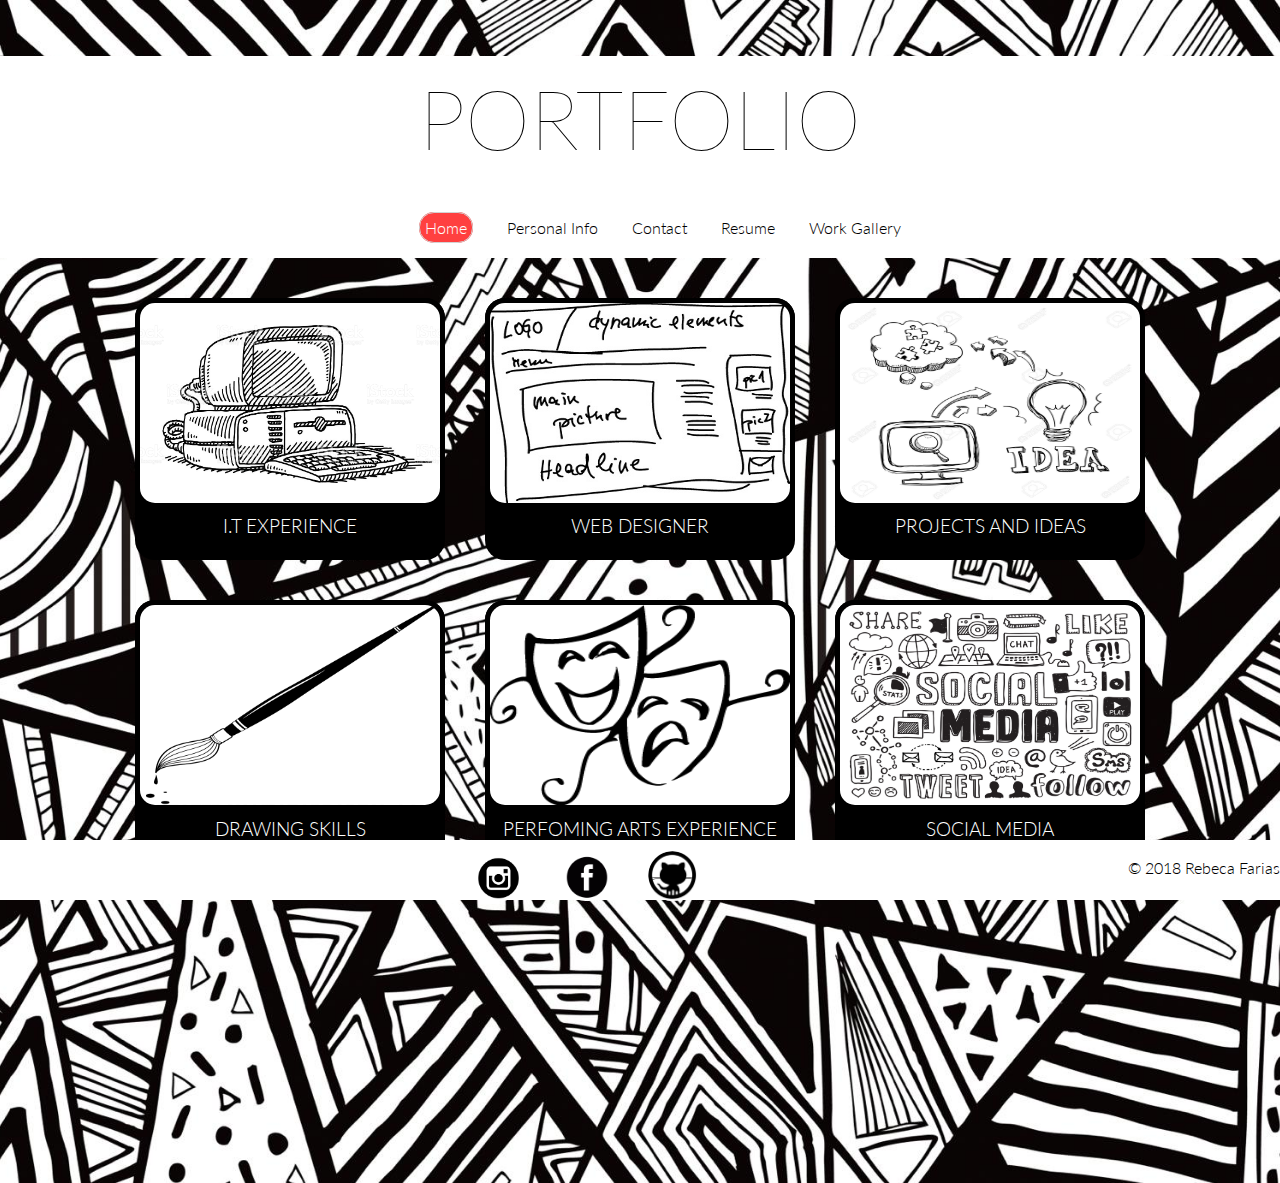
<file: index.html>
<!DOCTYPE html>
<html>
<head>
    <title>Portfolio</title>
    <meta charset="utf-8"/>
    <link href='https://fonts.googleapis.com/css?family=Lato:400,300,100,700,900' rel='stylesheet' type='text/css'>
    <link href="css/app.css" rel="stylesheet" type="text/css" />
</head>

<body>
    <header>
      <nav>
         <h1 class="page-title">PORTFOLIO</h1>
         <div class="nav-wrapper" >
         <ul id="nav-mobile" >
        <li><a href="index.html" class="active">Home</a></li>
        <li><a href="personalinfo.html" >Personal Info</a></li>
        <li><a href="contact.html" >Contact</a></li>
        <li><a href="resume.html" >Resume</a></li>
        <li><a href="gallery.html" >Work Gallery</a></li>

      </ul>
      </div>
      </nav>
    </header>
<main>
    <div class="gallery">
      <figure class="gallery-item">
        <a href="itexperience.html"><img class="thumbnail" id="radioimg" src="img/computerdraw1.jpg" style="width:300px"></a>
        <p class="imgdescription"><a href="itexperience.html" >I.T EXPERIENCE</a></p>
      </figure>
      <figure class="gallery-item">
        <a href="webdesign.html"><img class="thumbnail" id="radioimg" src="img/webdesigndraw1.jpg" style="width:300px"></a>
        <p class="imgdescription"><a href="webdesign.html">WEB DESIGNER</a></p>
      </figure>
      <figure class="gallery-item">
        <a href="projectidea.html"><img class="thumbnail" id="radioimg" src="img/ideasdraw1.jpg" style="width: 300px"></a>
        <p class="imgdescription"><a href="projectidea.html" >PROJECTS AND IDEAS</a></p>
      </figure>
      <figure class="gallery-item">
        <a href="drawing.html"><img class="thumbnail" id="radioimg" src="img/paintingbrush1.png" style="width: 300px"></a>
        <p class="imgdescription"><a href="drawing.html" >DRAWING SKILLS</a></p>
      </figure>
      <figure class="gallery-item">
        <a href="artistic.html"><img class="thumbnail" id="radioimg" src="img/scenicsdraw1.gif"style="width: 300px"></a>
        <p class="imgdescription"><a href="artistic.html" >PERFOMING ARTS EXPERIENCE</a></p>
      </figure>
      <figure class="gallery-item">
        <a href="socialmedia.html"><img class="thumbnail" id="radioimg" src="img/socialmedia1.jpg"style="width: 300px"></a>
        <p class="imgdescription"><a href="socialmedia.html" >SOCIAL MEDIA</a></p>
      </figure>
    </div>
</main>
<footer>
      <nav>
      <ul>
        <li><a href="https://www.instagram.com/rebecacfarias/"><img class="footerimg" src="img/instagram.png" alt="Instagram" style="height: 55px"></a></li>
        <li><a href="https://www.facebook.com/rebeca.farias.39"><img class="footerimg" src="img/facebook.png" alt="Facebook" style="width: 50px"></a></li>
        <li><a href="https://github.com/rebecacfarias"><img class="footerimg" src="img/github.png" alt="GitHub" style="width: 50px height: 48px"></a></li>
      </ul>
      <div class="contact-btn"><p>&copy; 2018 Rebeca Farias </p>
      </div>
    </nav>
</footer>
  </body>
</html>
</file>
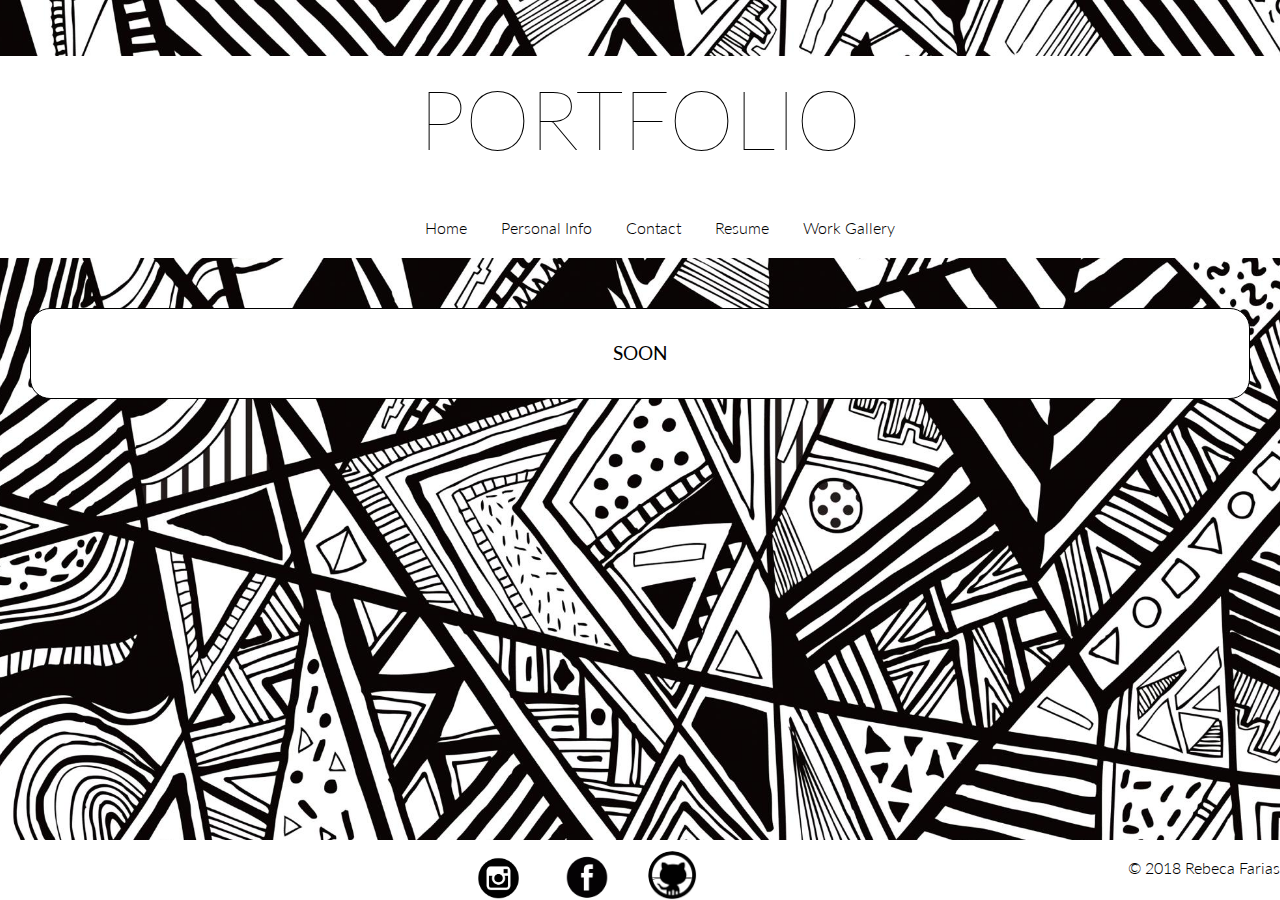
<file: drawing.html>
<!DOCTYPE html>
<html>
<head>
    <title>Portfolio</title>
    <meta charset="utf-8"/>
    <link href='https://fonts.googleapis.com/css?family=Lato:400,300,100,700,900' rel='stylesheet' type='text/css'>
    <link href="css/app.css" rel="stylesheet" type="text/css" />
</head>

<body>
    <header>
      <nav>
         <h1 class="page-title">PORTFOLIO</h1>
         <div class="nav-wrapper" >
         <ul id="nav-mobile" >
        <li><a href="index.html" >Home</a></li>
        <li><a href="#" >Personal Info</a></li>
        <li><a href="#" >Contact</a></li>
        <li><a href="#" >Resume</a></li>
        <li><a href="#" >Work Gallery</a></li>

      </ul>
      </div>
      </nav>
    </header>
    <main>
    <p class="page-description"><b>SOON</b></p>
    <div class="gallery">
      <figure class="gallery-item">

      </figure>
      <figure class="gallery-item">

      </figure>
    </div>
  </main>
  <footer>
      <nav>
      <ul>
        <li><a href="#"><img class="footerimg" src="img/instagram.png" alt="Instagram" style="height: 55px"></a></li>
        <li><a href="#"><img class="footerimg" src="img/facebook.png" alt="Facebook" style="width: 50px"></a></li>
        <li><a href="#"><img class="footerimg" src="img/github.png" alt="GitHub" style="width: 50px height: 48px"></a></li>
      </ul>
      <div class="contact-btn"><p>&copy; 2018 Rebeca Farias </p>
      </div>
    </nav>
  </footer>
  </body>
</html>
</file>
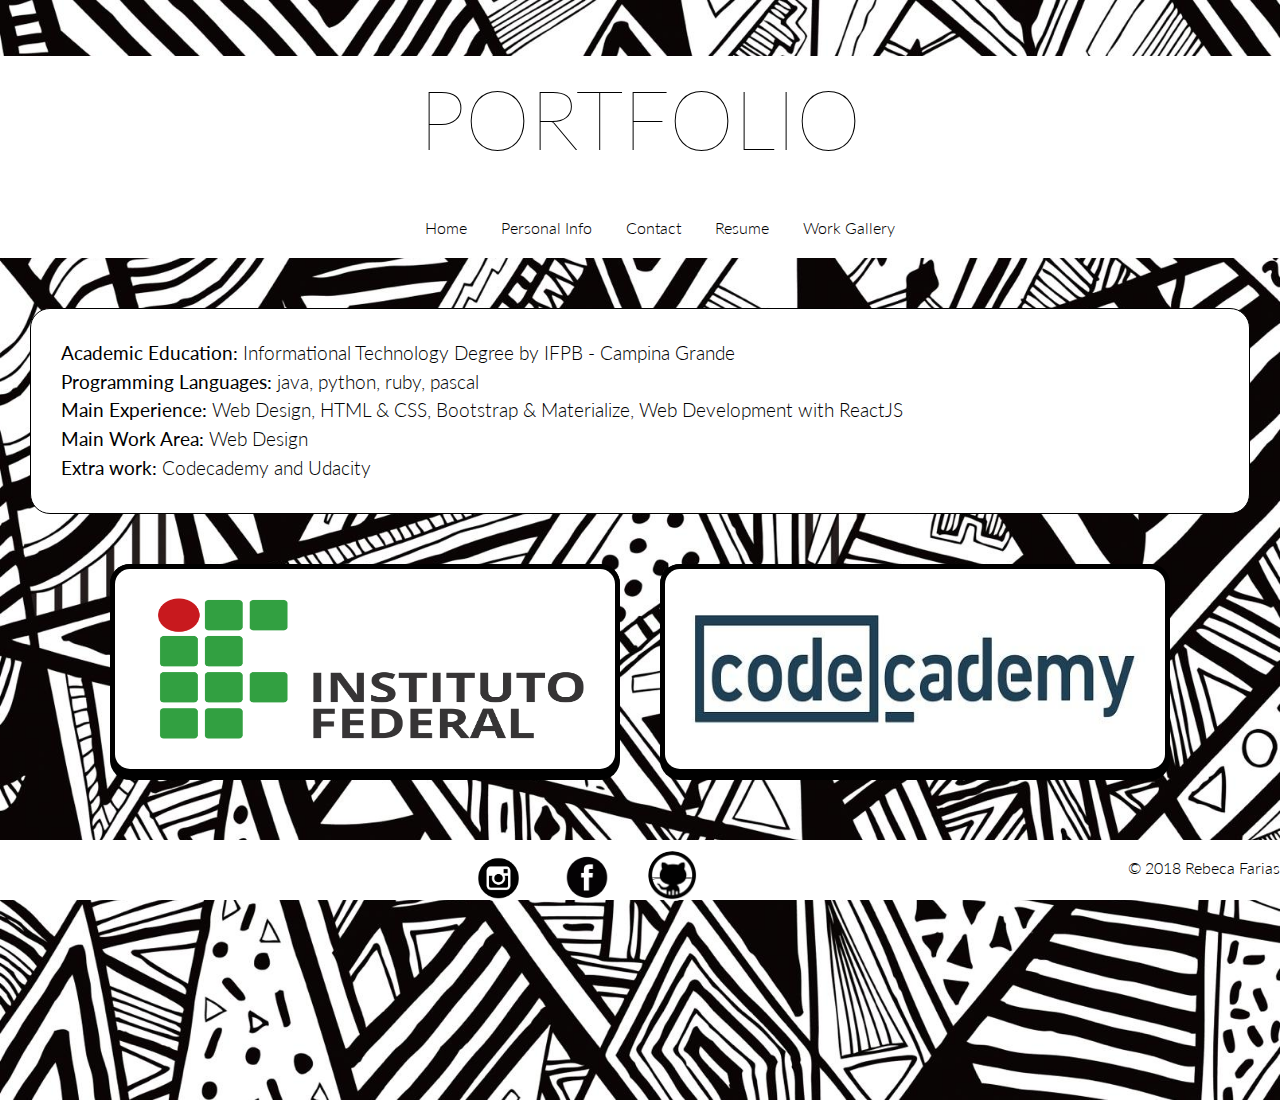
<file: itexperience.html>
<!DOCTYPE html>
<html>
<head>
    <title>I.T Experience</title>
    <meta charset="utf-8"/>
    <link href='https://fonts.googleapis.com/css?family=Lato:400,300,100,700,900' rel='stylesheet' type='text/css'>
    <link href="css/app.css" rel="stylesheet" type="text/css" />
</head>

<body>
    <header>
      <nav>
         <h1 class="page-title">PORTFOLIO</h1>
         <div class="nav-wrapper" >
         <ul id="nav-mobile" >
        <li><a href="index.html" >Home</a></li>
        <li><a href="#" >Personal Info</a></li>
        <li><a href="#" >Contact</a></li>
        <li><a href="#" >Resume</a></li>
        <li><a href="#" >Work Gallery</a></li>

      </ul>
      </div>
      </nav>
    </header>
    <main>
    <p class="page-description" style="text-align: left;"> <b>Academic Education:</b> Informational Technology Degree by IFPB - Campina Grande <br> <b>Programming Languages:</b> java, python, ruby, pascal <br> <b>Main Experience:</b> Web Design, HTML & CSS, Bootstrap & Materialize, Web Development with ReactJS <br> <b>Main Work Area:</b> Web Design <br> <b>Extra work:</b> Codecademy and Udacity</p>
    </header>
    <div class="gallery">
      <figure class="gallery-item">
        <a href="http://www.ifpb.edu.br/"><img class="thumbnail" id="radioimg" src="img/logoif2.jpg" style="width:500px"></a>
      </figure>
      <figure class="gallery-item">
        <a href="https://www.codecademy.com/pt-BR/farinhasrebeca"><img class="thumbnail" id="radioimg" src="img/codecademylogo2.jpg" style="width:500px; height: 200px"></a>
      </figure>
    </div>
</main>
<footer>
     <nav>
      <ul>
        <li><a href="#"><img class="footerimg" src="img/instagram.png" alt="Instagram" style="height: 55px"></a></li>
        <li><a href="#"><img class="footerimg" src="img/facebook.png" alt="Facebook" style="width: 50px"></a></li>
        <li><a href="#"><img class="footerimg" src="img/github.png" alt="GitHub" style="width: 50px height: 48px"></a></li>
      </ul>
      <div class="contact-btn"><p>&copy; 2018 Rebeca Farias </p>
      </div>
    </nav>
</footer>
  </body>
</html>
</file>
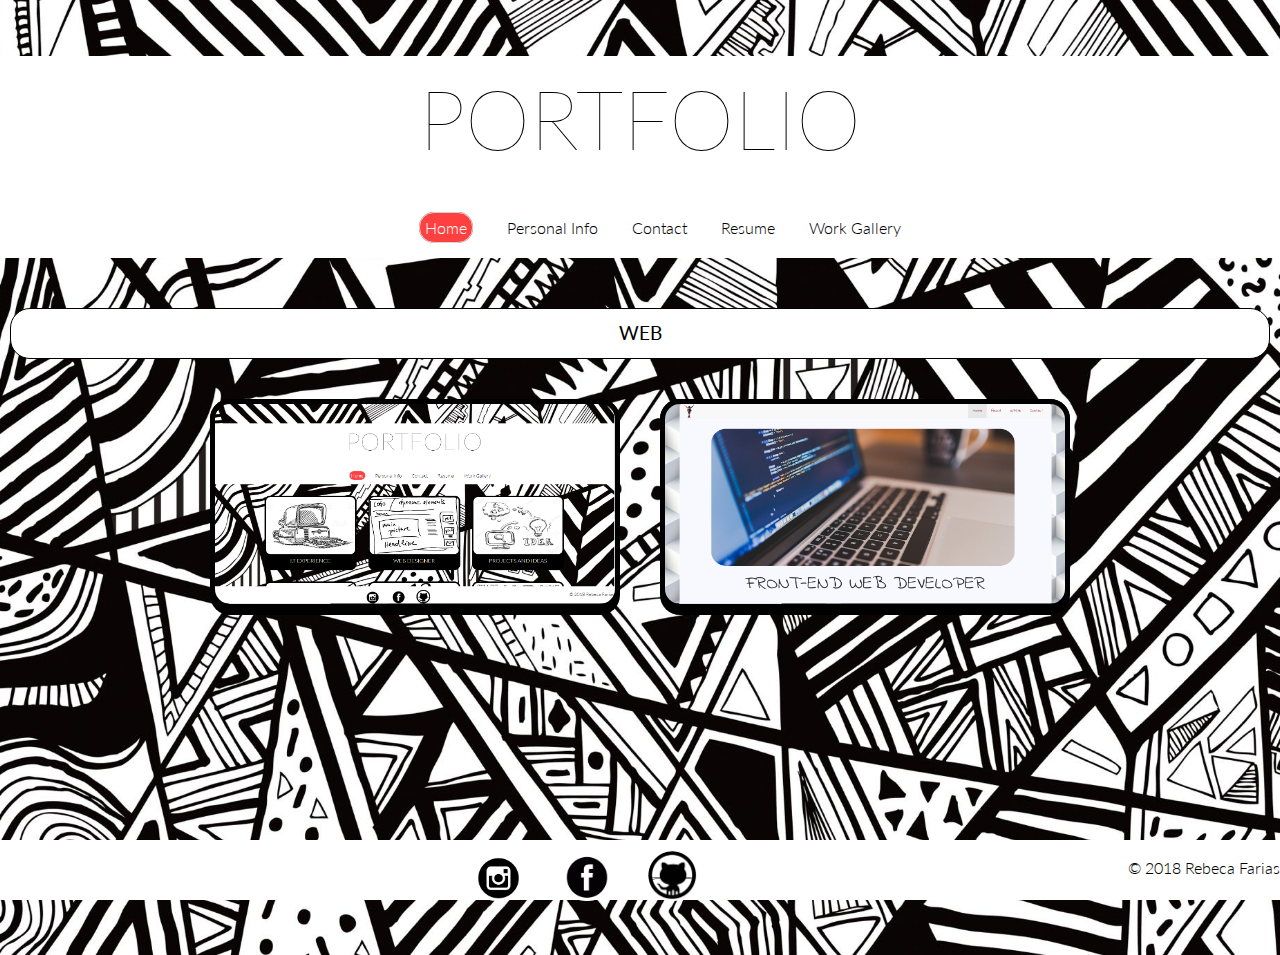
<file: workgallery.html>
<!DOCTYPE html>
<html>
<head>
    <title>Portfolio</title>
    <meta charset="utf-8"/>
    <link href='https://fonts.googleapis.com/css?family=Lato:400,300,100,700,900' rel='stylesheet' type='text/css'>
    <link href="css/app.css" rel="stylesheet" type="text/css" />
</head>

<body>
    <header>
      <nav>
         <h1 class="page-title">PORTFOLIO</h1>
         <div class="nav-wrapper" >
         <ul id="nav-mobile" >
        <li><a href="index.html" class="active">Home</a></li>
        <li><a href="personalinfo.html" >Personal Info</a></li>
        <li><a href="contact.html" >Contact</a></li>
        <li><a href="resume.html" >Resume</a></li>
        <li><a href="gallery.html" >Work Gallery</a></li>

      </ul>
      </div>
      </nav>
    </header>
<main>
    <p class="page-description2" style="text-align: center;"> <b>WEB</b> </p>
    <div class="gallery">
      <figure class="gallery-item">
        <a href="itexperience.html"><img class="thumbnail" class="imggaleria" id="radioimg" src="img/portfolio.png" style="width:400px"></a>
      </figure>
      <figure class="gallery-item">
        <a href="webdesign.html"><img class="thumbnail" class="imggaleria" id="radioimg" src="img/portfolioboots.png" style="width:400px"></a>
      </figure>
    </div>

    <div class="gallery">
    </div>
</main>
<footer>
      <nav>
      <ul>
        <li><a href="https://www.instagram.com/rebecacfarias/"><img class="footerimg" src="img/instagram.png" alt="Instagram" style="height: 55px"></a></li>
        <li><a href="https://www.facebook.com/rebeca.farias.39"><img class="footerimg" src="img/facebook.png" alt="Facebook" style="width: 50px"></a></li>
        <li><a href="https://github.com/rebecacfarias"><img class="footerimg" src="img/github.png" alt="GitHub" style="width: 50px height: 48px"></a></li>
      </ul>
      <div class="contact-btn"><p>&copy; 2018 Rebeca Farias </p>
      </div>
    </nav>
</footer>
  </body>
</html>
</file>
<file: css/app.css>
html, body {
  min-height: 100%;
  display: flex;
  flex-direction: column;
  font-weight: 300;
  line-height: 1.5;
}

body {
  font-family: 'Lato', sans-serif;
  background-image: url('img/wallpaper3.jpg');
  background-position: center top;
  background-size: cover;
  margin: 0;
}

a {
  color: #204156;
  text-decoration: none;
}

footer {
    position: fixed;
    left: 0;
    bottom: 0;
    width: 100%;
}
.footerimg {
  max-height:50px;
  margin-bottom: -2%;
  padding: 1px;
  border-radius: 70px;
}
main {
  margin-bottom: 300px;
}
img{
  max-width:100%;
  max-height:200px;
}
.bigimg {
  max-height: 500px;
}
.page-title {
  text-align: center;
  font-weight: 100;
  font-size: 520%;
}

.page-description {
  border: 1px solid #000;
  margin: 30px;
  margin-top: 50px;
  text-align: center;
  padding: 30px;
  background-color: white;
  border-radius: 20px;
  font-size: 120%;
}
.page-description2 {
  border: 1px solid #000;
  margin: 10px;
  margin-top: 50px;
  text-align: center;
  padding: 10px;
  background-color: white;
  border-radius: 20px;
  font-size: 120%;
}
.imgdescription{
  background-color: black;
  text-align: center;
  border-radius: 20px;
  margin-top:-0.5%;
  font-family: 'Lato', sans-serif;
  font-size:120%;
}


.gallery {
  margin-top: 20px;
  display: flex;
  flex-wrap: wrap;
  justify-content: center;
}

.gallery-item {
  margin: 20px;
  background-color: black;
  border-radius: 20px;
}
.thumbnail {
  padding: 2px;
}
.gallery-item .thumbnail {
  border: 3px solid black;


}

/* FOOTER NAVIGATION */

nav {
  background-color: #FFF;

}

nav li {
  display: inline;
  margin: 0;
  padding:15px;
}

nav ul {
  display: inline;
}

.contact-btn {
  float: right;
}

.contact-btn a {
  cursor: pointer;
  margin-right: 30px;
  padding: 8px 18px;
  border: 1px solid #204156;
  position: relative;

}

.contact-btn a:active {
    top:2px;
}

nav a {
  height: 60px;
  line-height: 60px;
  color: black;
  text-decoration: none;
  border-radius:15px;
}

.active {
    background-color: #FF4040;
    color: white;
    border: 1px solid lightgray;
    padding: 5px;
}
.nav-wrapper{
  margin-top: -3%;
}
nav {
  text-align: center;
}
#radioimg {
    border-radius: 20px;
    }

.gallery a { color: white;}

.imggaleria {
  max-height: 200px;
}
</file>
